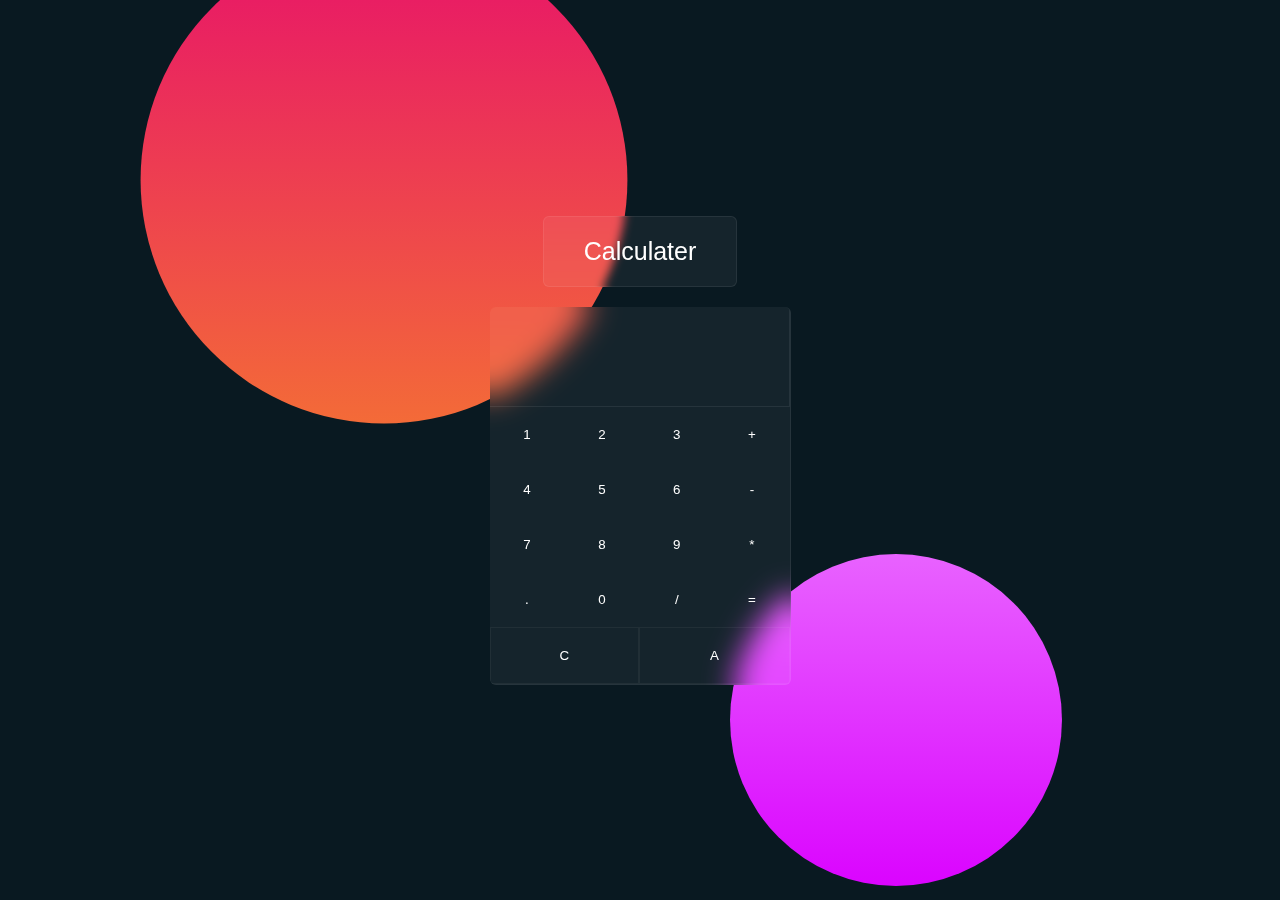
<file: calculater/index.html>
<!DOCTYPE html>
<html lang="en">
<head>
    <title>Calculater</title>
    <link rel="stylesheet" href="calculater.css">
</head>
<body>
    <!-- add more button like clear one char and history option -->
    <span class="heading"> Calculater</span>
    <div class="container">
        <div class="calculater">
                <input type="text" id="display" readonly>
                <button class="but" onclick="clicked(1)">1</button>
                <button class="but" onclick="clicked(2)">2</button>
                <button class="but" onclick="clicked(3)">3</button>
                <button class="but" onclick="clicked('+')">+</button>

                <button class="but" onclick="clicked(4)">4</button>
                <button class="but" onclick="clicked(5)">5</button>
                <button class="but" onclick="clicked(6)">6</button>
                <button class="but" onclick="clicked('-')">-</button>

                <button class="but" onclick="clicked(7)">7</button>
                <button class="but" onclick="clicked(8)">8</button>
                <button class="but" onclick="clicked(9)">9</button>
                <button class="but" onclick="clicked('*')">*</button>

                <button class="but" onclick="clicked('.')">.</button>
                <button class="but" onclick="clicked('0')">0</button>
                <button class="but" onclick="clicked('/')">/</button>
                <button class="but" onclick="clicked('=')">=</button> 
                
                <button class="but last" onclick="clicked('C')">C</button>
                <button class="but last" onclick="clicked('A')">A</button>
        </div>
    </div>
    <div class="gola"></div>
    <script>
            let cur_exp="";
            function clicked(x){
                if(x=='C'){
                    cur_exp="";
                    document.querySelector('#display').value="";
                }
                else if(x=='='){
                    cur_exp=eval(cur_exp);
                    document.querySelector('#display').value=cur_exp;
                }
                else if(x=='A'){
                    cur_exp=cur_exp.substring(0,cur_exp.length-1);
                    document.querySelector('#display').value=cur_exp;

                }
                else{
                    cur_exp=cur_exp+x;
                document.querySelector('#display').value=cur_exp;
                }    
            }
    </script>
</body>
</html>
</file>
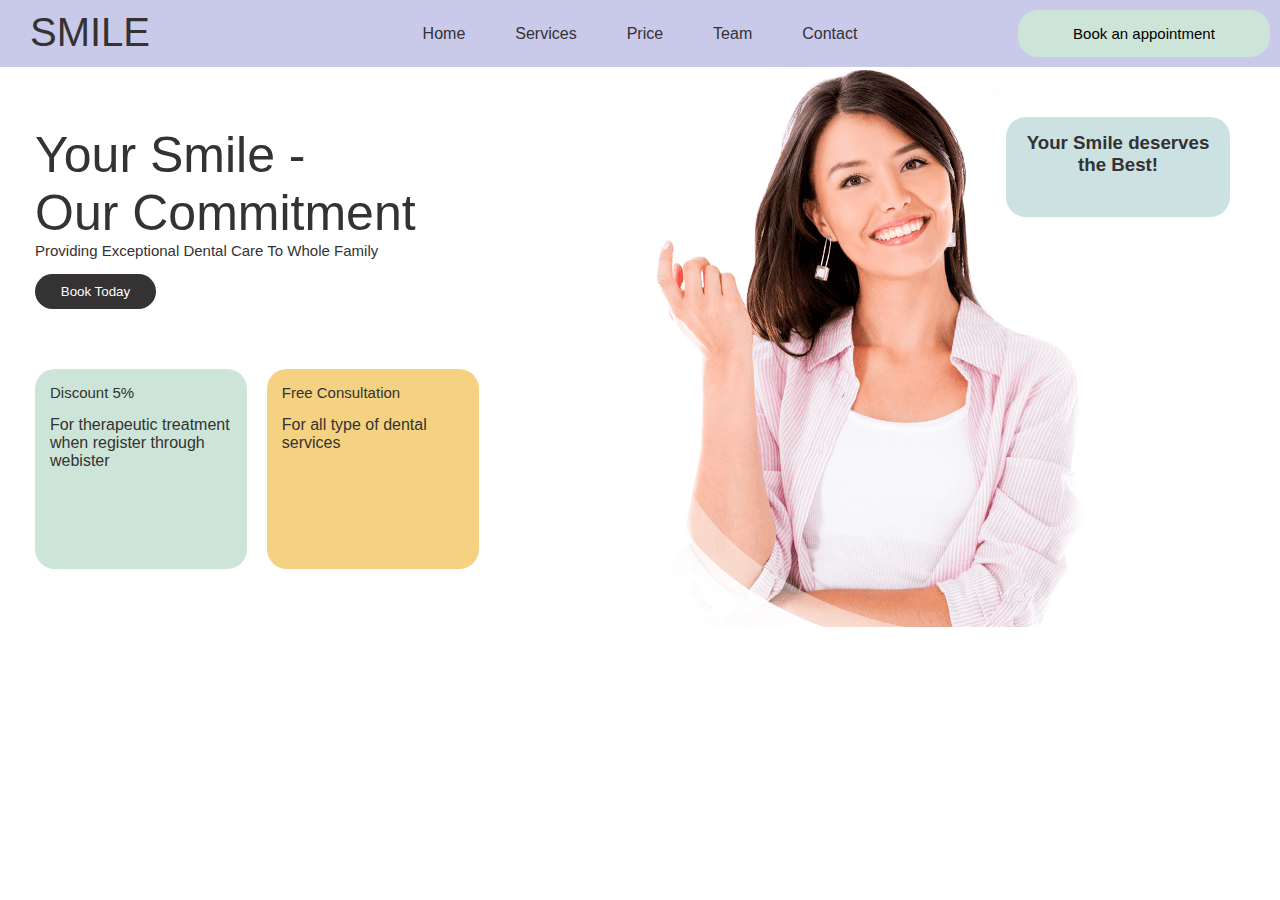
<file: Day1-LandingPage/index.html>
<!DOCTYPE html>
<html lang="en">
<head>
    <meta charset="UTF-8">
    <meta name="viewport" content="width=device-width, initial-scale=1.0">
    <title>Smile Dental Care</title>
    <link rel="stylesheet" href="smile.css">
</head>
<body>
    <div class="main-container">
        <div class="header">
            <div class="logo">
                <h1>SMILE</h1>
            </div>
            <div class="navigations">
                <ul>
                    <li><a href="#">Home</a></li>
                    <li><a href="#">Services</a></li>
                    <li><a href="#">Price</a></li>
                    <li><a href="#">Team</a></li>
                    <li><a href="#">Contact</a></li>
                </ul>
            </div>
            <div class="book-button">
                <button class="header-but">Book an appointment</button>
            </div>
        </div>
        <div class="main">
                <div class="section-1">
                        <h1>Your Smile - </h1><h1>Our Commitment</h1>
                        <h3>Providing Exceptional Dental Care To Whole Family</h3>
                        <button class="sec-button">Book Today</button>
                        
                        <div class="sub-sec">
                            <div class="card card-one">
                                <h3>Discount 5%</h3>
                                <p>For therapeutic treatment when register through webister
                                </p>
                            </div>
                            <div class="card card-two">
                                <h3>Free Consultation</h3>
                                <p>For all type of dental services
                                </p>
                            </div>
                        </div>
                </div>
                <div class="section-2">
                    <div class="card user-exp">
                        <h3>Your Smile deserves the Best!</h3>
                    </div>
                </div>
        </div>
        <div class="footer">

        </div>
    </div>
</body>
</html>
</file>
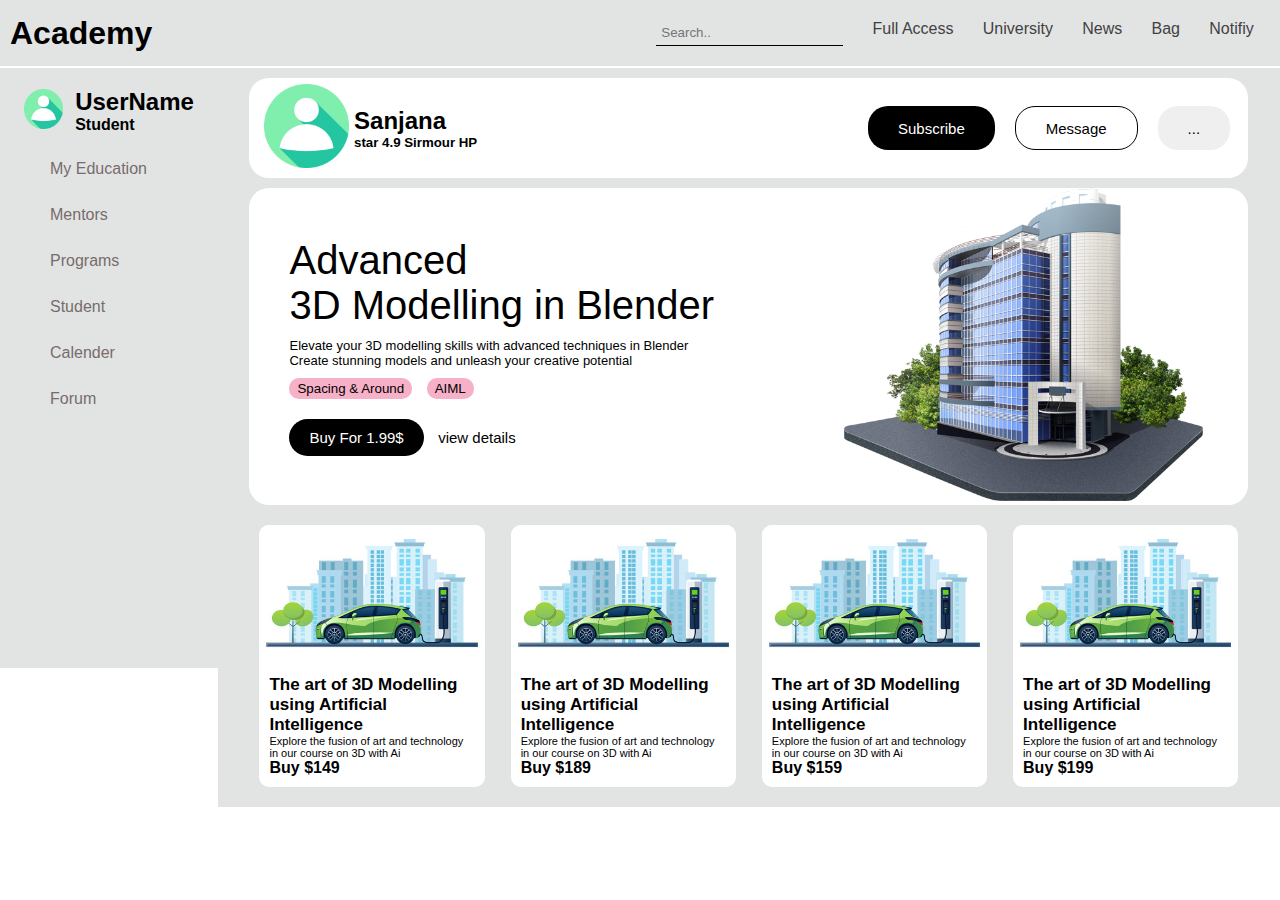
<file: Day2-Landing Page/index.html>
<!DOCTYPE html>
<html lang="en">
<head>
    <meta charset="UTF-8">
    <meta name="viewport" content="width=device-width, initial-scale=1.0">
    <title>Practice 2</title>
    <link rel="stylesheet" href="style.css">
</head>
<body>
        <div class="main-conatiner">
                <header>
                    <div class="logo">
                        <h1>Academy</h1>
                        
                    </div>
                     <div class="header-navs">
                        <ul>
                            <li><input type="text" placeholder="Search.."></li>
                            <a href="#"><li>Full Access</li></a>
                            <a href="#"><li>University</li></a>
                            <a href="#"><li>News</li></a>
                            <a href="#"><li>Bag</li></a>
                            <a href="#"><li>Notifiy</li></a>
                        </ul>
                     </div>
                </header>
                <main>
                    <section class="section-one">
                    <div class="Profile-display">
                        <div class="channel-logo">
                            <img src="./images/user.png">
                         </div>
                         <div>
                            <h2>UserName</h2>
                            <h4>Student</h4>
                         </div>
                        
                    </div>
                    <ul> 
                        <li>My Education</li>
                        <li>Mentors</li>
                        <li>Programs</li>
                        <li>Student </li>
                        <li>Calender</li>
                        <li>Forum</li>
                    </ul>
                    </section>
                    <section class="section-two">
                            <div class="channel">
                                <div class="channel-info">
                                    <div class="channel-logo">
                                            <img src="./images/user.png">
                                    </div>
                                    <div class="channel-desc">
                                        <h2>Sanjana</h2>
                                        <h5>star 4.9 Sirmour HP</h5>
                                    </div>
                                </div>
                                <div class="channel-buttons">
                                        <button class="Subscribe normal-but"> Subscribe </button>
                                        <button class="Message normal-but"> Message </button>
                                        <button class="ellipse normal-but"> ... </button>
                                </div>
                            </div> 
                            
                            <div class="content-banner">
                                <div class="content">
                                        <h1>Advanced</h1>
                                        <h1>3D Modelling in Blender</h1>
                                        <p>Elevate your 3D modelling skills with advanced techniques in Blender<br>
                                        Create stunning models and unleash your creative potential</p>
                                        <div>
                                            <button class="small-button">Spacing & Around</button>
                                            <button class="small-button">AIML</button>
                                        </div>     
                                         <div>   
                                            <button class="Buy normal-but">Buy For 1.99$</button>
                                            <span> view details</span>
                                         </div>
                                </div>
                                <div class="content-image">
                                        <img src="./images/content-banner-img.png">
                                </div>
                            </div>
                            <div class="courses-card-holder">
                                <!-- Card one -->
                                <div class="course-card">
                                    <div class="course-card-img">
                                        <img class="course-img" src="./images/course_img.jpg">
                                    </div>
                                    <div class="course-card-content">
                                        <h1>The art of 3D Modelling using Artificial Intelligence</h1>
                                        <p>Explore the fusion of art and technology in our course on 3D with Ai
                                           <h2>Buy $149</h2>  </p>
                                       </div>
                                </div>
                                <!-- card two -->
                                <div class="course-card">
                                    <div class="course-card-img">
                                        <img class="course-img" src="./images/course_img.jpg">
                                    </div>
                                    <div class="course-card-content">
                                        <h1>The art of 3D Modelling using Artificial Intelligence</h1>
                                        <p>Explore the fusion of art and technology in our course on 3D with Ai
                                           <h2>Buy $189</h2> </p>
                                       
                                    </div>
                                </div>

                                <!-- card three -->

                                <div class="course-card">
                                    <div class="course-card-img">
                                        <img class="course-img" src="./images/course_img.jpg">
                                    </div>
                                    <div class="course-card-content">
                                        <h1>The art of 3D Modelling using Artificial Intelligence</h1>
                                        <p>Explore the fusion of art and technology in our course on 3D with Ai
                                           <h2>Buy $159</h2>   </p>
                                       
                                    </div>
                                </div>

                                <!-- card four -->
                                <div class="course-card">
                                    <div class="course-card-img">
                                        <img class="course-img" src="./images/course_img.jpg">
                                    </div>
                                    <div class="course-card-content">
                                        <h1>The art of 3D Modelling using Artificial Intelligence</h1>
                                        <p>Explore the fusion of art and technology in our course on 3D with Ai
                                           <h2>Buy $199</h2> </p>
                                       
                                    </div>
                                </div>
                            </div>
                    </section>
                </main>

        </div>
</body>
</html>
</file>
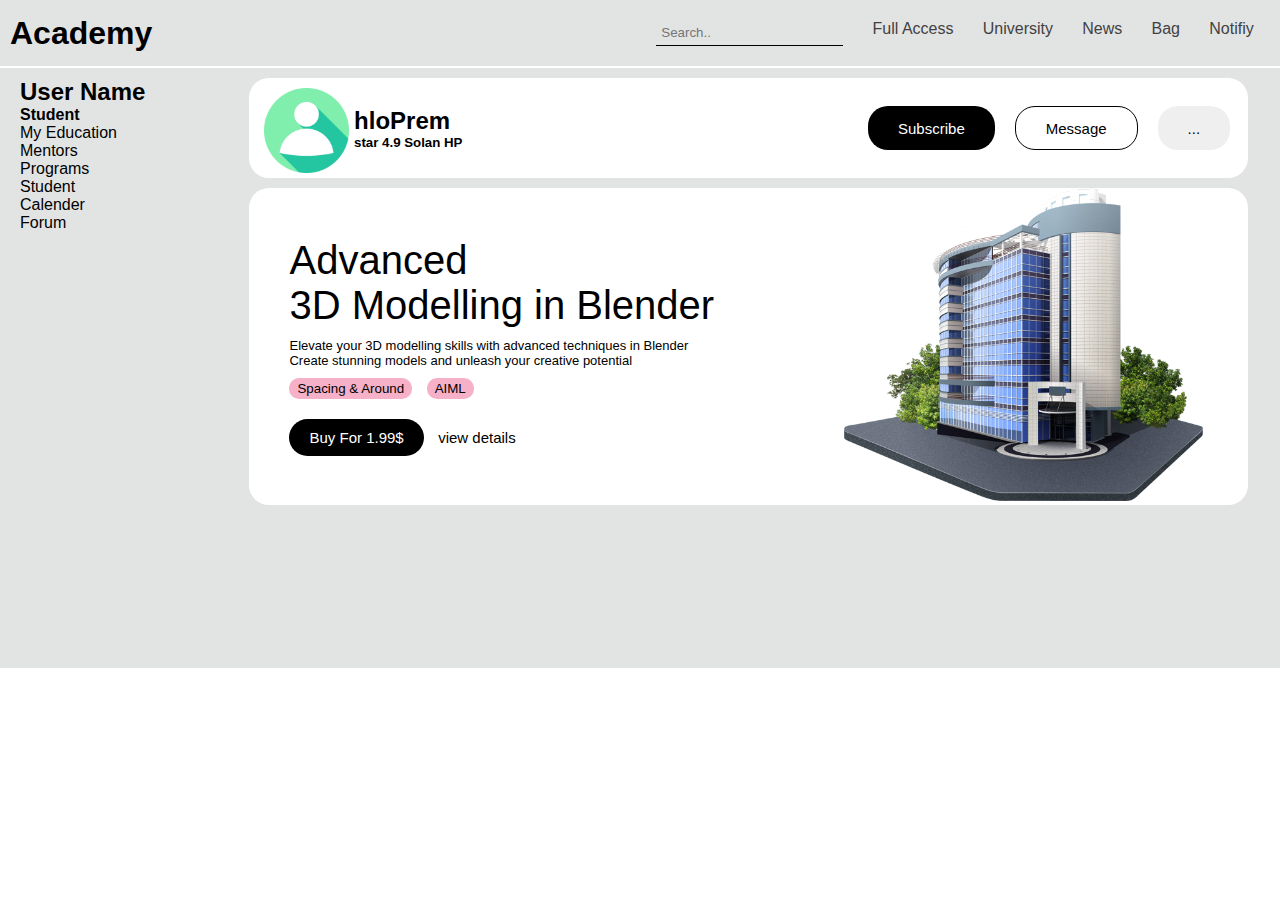
<file: Day2-navbars/index.html>
<!DOCTYPE html>
<html lang="en">
<head>
    <meta charset="UTF-8">
    <meta name="viewport" content="width=device-width, initial-scale=1.0">
    <title>Practice 2</title>
    <link rel="stylesheet" href="style.css">
</head>
<body>
        <div class="main-conatiner">
                <header>
                    <div class="logo">
                        <h1>Academy</h1>
                        
                    </div>
                     <div class="header-navs">
                        <ul>
                            <li><input type="text" placeholder="Search.."></li>
                            <a href="#"><li>Full Access</li></a>
                            <a href="#"><li>University</li></a>
                            <a href="#"><li>News</li></a>
                            <a href="#"><li>Bag</li></a>
                            <a href="#"><li>Notifiy</li></a>
                        </ul>
                     </div>
                </header>
                <main>
                    <section class="section-one">
                    <h2>User Name</h2>
                    <h4>Student</h4>
                    <ul> 
                        <li>My Education</li>
                        <li>Mentors</li>
                        <li>Programs</li>
                        <li>Student </li>
                        <li>Calender</li>
                        <li>Forum</li>
                    </ul>
                    </section>
                    <section class="section-two">
                            <div class="channel">
                                <div class="channel-info">
                                    <div class="channel-logo">
                                            <img src="images/user.png">
                                    </div>
                                    <div class="channel-desc">
                                        <h2>hloPrem</h2>
                                        <h5>star 4.9 Solan HP</h5>
                                    </div>
                                </div>
                                <div class="channel-buttons">
                                        <button class="Subscribe normal-but"> Subscribe </button>
                                        <button class="Message normal-but"> Message </button>
                                        <button class="ellipse normal-but"> ... </button>
                                </div>
                            </div> 
                            
                            <div class="content-banner">
                                <div class="content">
                                        <h1>Advanced</h1>
                                        <h1>3D Modelling in Blender</h1>
                                        <p>Elevate your 3D modelling skills with advanced techniques in Blender<br>
                                        Create stunning models and unleash your creative potential</p>
                                        <div>
                                            <button class="small-button">Spacing & Around</button>
                                            <button class="small-button">AIML</button>
                                        </div>     
                                         <div>   
                                            <button class="Buy normal-but">Buy For 1.99$</button>
                                            <span> view details</span>
                                         </div>
                                </div>
                                <div class="content-image">
                                        <img src="images/content-banner-img.png">
                                </div>
                            </div>
                    </section>
                </main>

        </div>
</body>
</html>
</file>
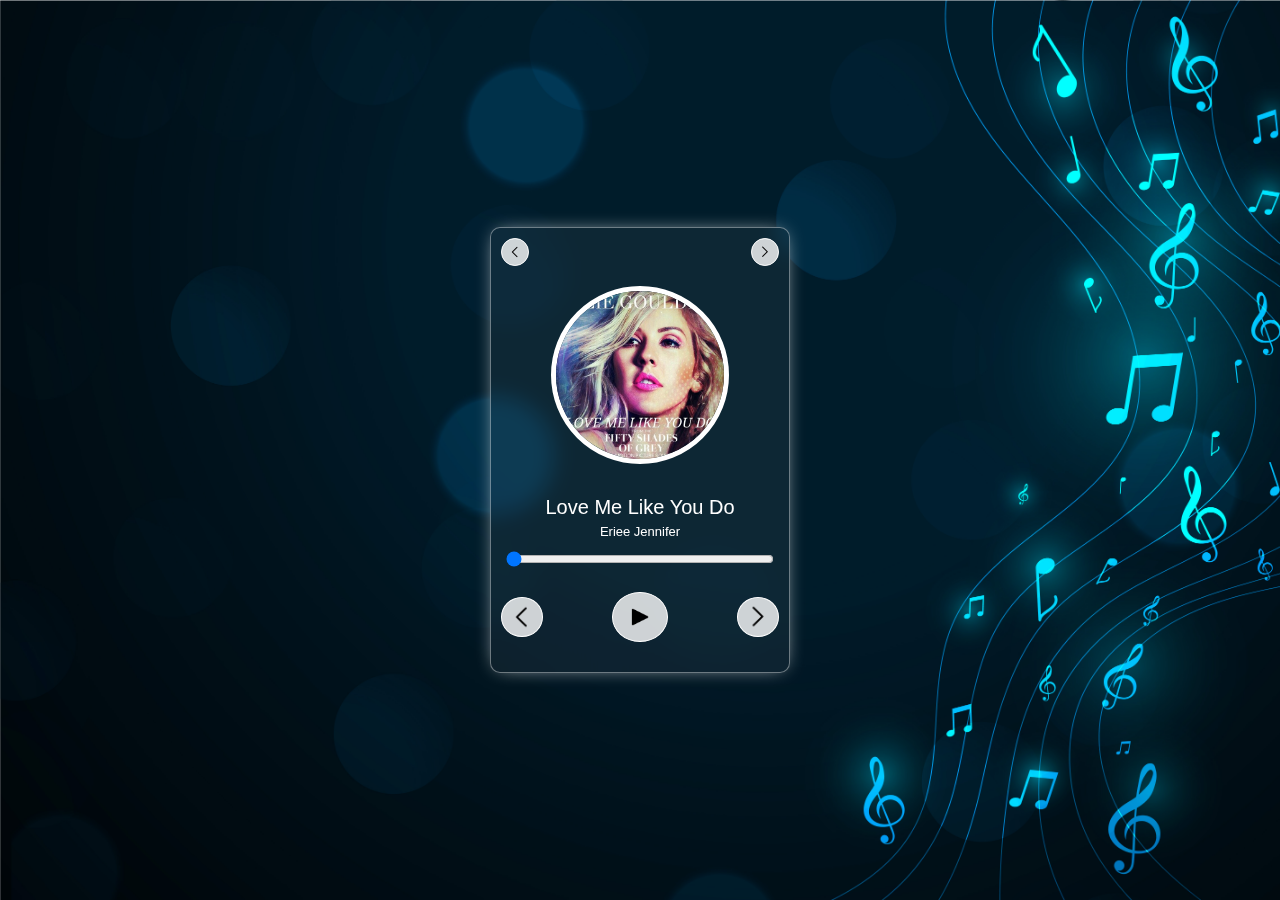
<file: Day3-MusicPlayer/index.html>
<html lang="en">
<head>
    <meta charset="UTF-8">
    <meta name="viewport" content="width=device-width, initial-scale=1.0">
    <title>Music Player</title>
    <link rel="stylesheet" href="style.css">
</head>
<body>
        <div class="container">
           
                <div class="music-card">
                    <div class="upper-nav">
                        <div class="circle"><img src="images/angle-left.png"></div>

                        <div class="circle"><img src="images/right-arrow-angle.png"></div>
                    </div>
                    <div class="music-poster">
                        <img src="images/poster.jpg">
                    </div>
                    <div class="music-title">
                        <h1>Love Me Like You Do</h1>
                        <p>Eriee Jennifer</p>
                    </div>
                    <!-- <audio controls src="audio/loveMeLikeUDo.mp3"></audio> -->
                    <input type="range" value="0" id="progress">
                    <div class="lower-nav">
                        <div class="circle low-c"><img src="images/angle-left.png"></div>
                        <div class="circle play"><img src="images/play.png"></div>
                        <div class="circle low-c"><img src="images/right-arrow-angle.png"></div>
                    </div>
                </div>
        </div>
</body>
</file>
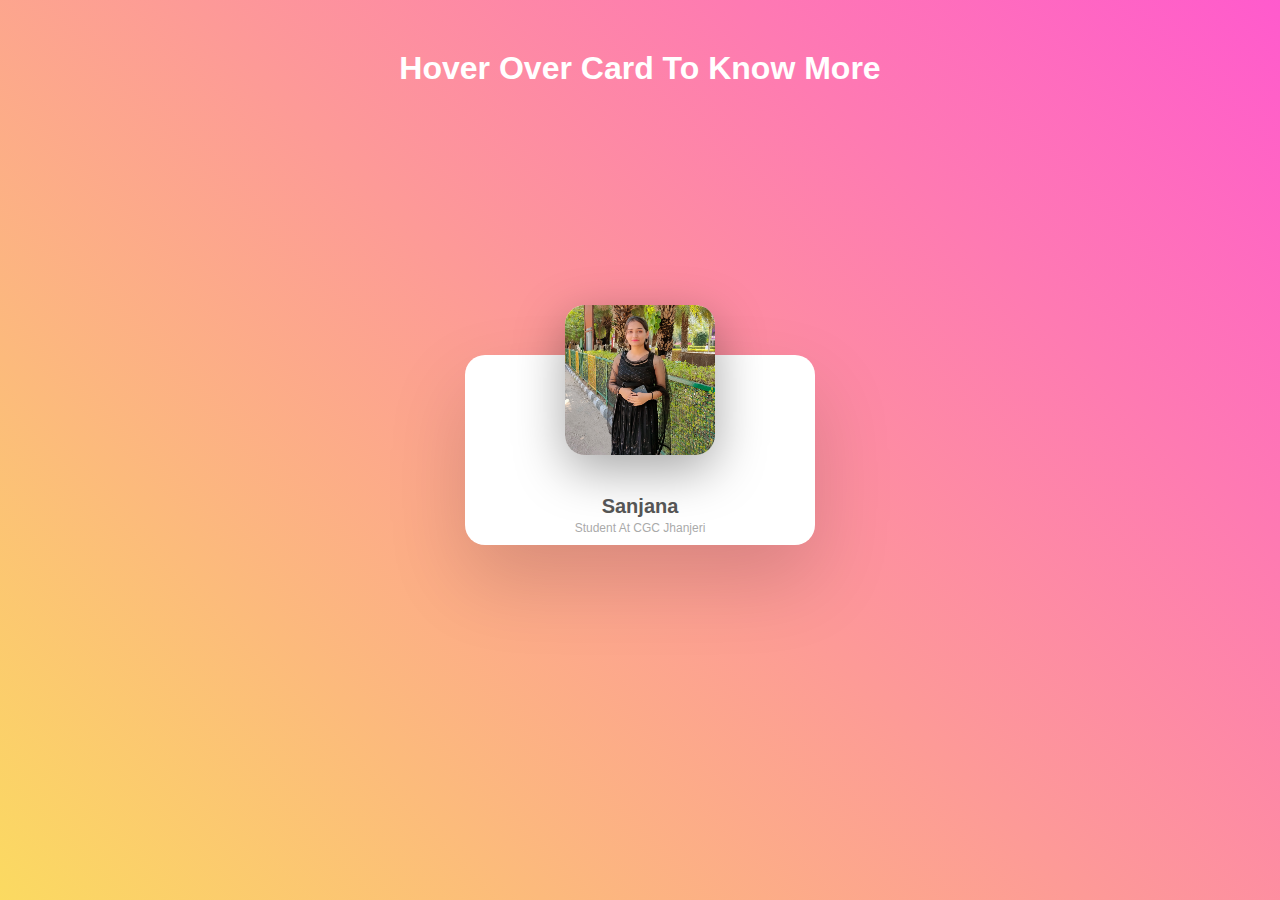
<file: Day4-CarasoulSlider/index.html>
<!DOCTYPE html>
<html lang="en">
<head>
    <meta charset="UTF-8">
    <meta name="viewport" content="width=device-width, initial-scale=1.0">
    <title>Card</title>
    <link rel="stylesheet" href="style.css"></link>
</head>
<body>
    <h1>Hover Over Card To Know More</h1>
    <div class="card">
        <div class="img-box">
            <img src="images/profile.jpg">
        </div>
        <div class="content">
            <div class="details">
                <h2>Sanjana<br><span>Student At CGC Jhanjeri</span></h2>
                <div class="data">
                    <h3>342<br><span>Posts</span></h3>
                    <h3>120K<br><span>Follower</span></h3>
                    <h3>200<br><span>Following</span></h3>
                </div>
                <div class="actionBtn">
                    <button>Follow</button>
                    <button>Message</button>
                </div>
            </div>
        </div>
    </div>
</body>
</html>
</file>
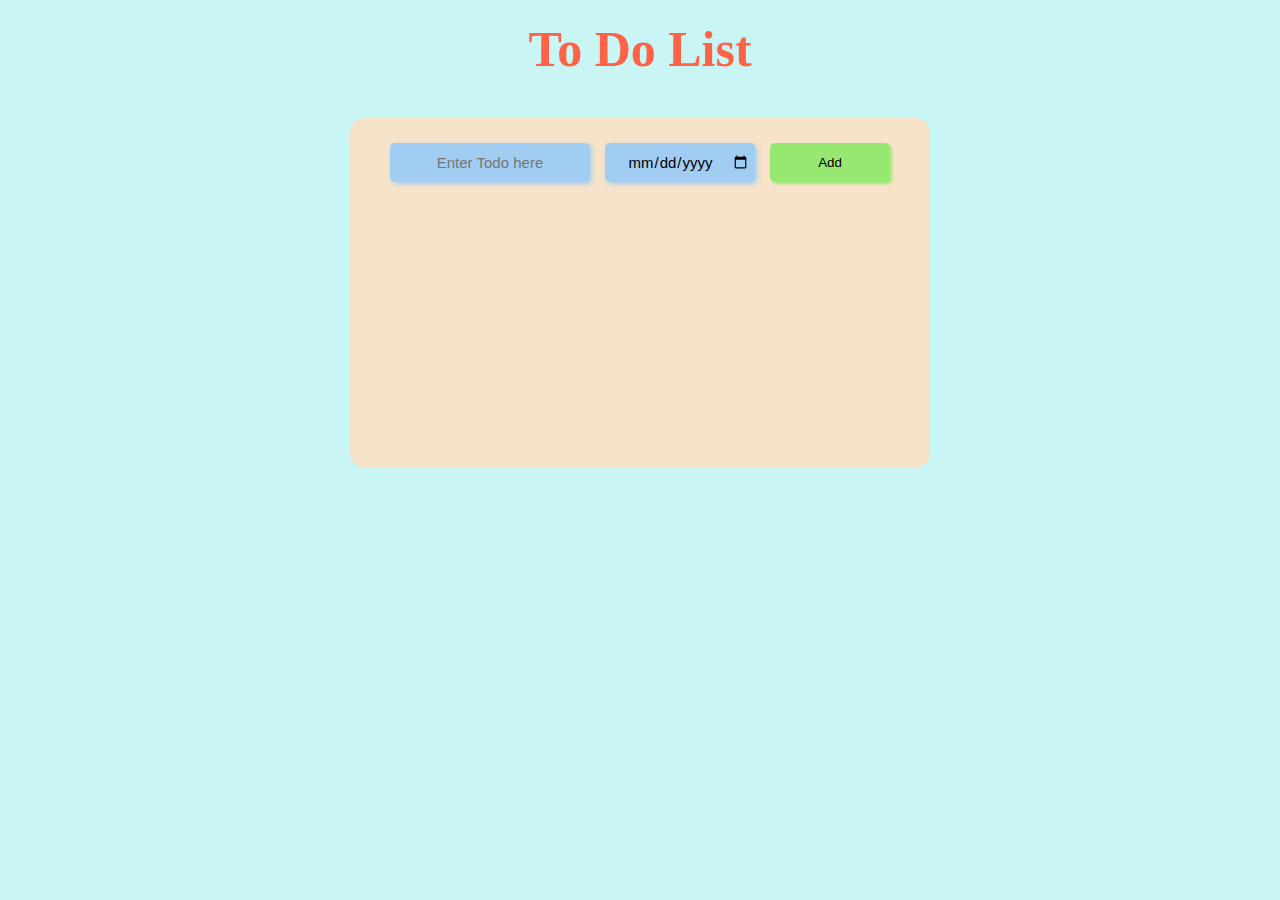
<file: To-DoList/index.html>
<!DOCTYPE html>
<html>
    <head>
        <title>TODO LIST</title>
        <script src="TodoScript.js"></script>
        <link href="todoList.css" rel="stylesheet">
    </head>
    <body>
        <h1>To Do List</h1>
        <div class="container">
            <div class="input-sec grid-container" >
                <input type="text" placeholder="Enter Todo here" id="todoInput"> 
                <input type="date" id="inputDate" >
                <button onclick="addTodo();" class="addButton">Add</button>
            </div>

            <div class="output-sec grid-container2">
                
            </div>
        </div>
    </body>
</html>
</file>
<file: calculater/calculater.css>
*{
    margin:0;
    padding:0;
    box-sizing: border-box;
    color: white;
    font-family: 'Lucida Sans', 'Lucida Sans Regular', 'Lucida Grande', 'Lucida Sans Unicode', Verdana, sans-serif;
}
body{
    display: flex;
    flex-direction: column;
    justify-content: center;
    align-items: center;
    min-height: 100vh;
    background:#091921 ;
}
body::before{
    content: '';
    position: absolute;
    top:0;
    left: 0;
    width: 100%;
    height: 100%;
    background: linear-gradient(#e91e63,#ffc107);
    clip-path: circle(22% at 30% 20%);
    z-index: -1;
}
body::after{
    content: '';
    position: absolute;
    top:0;
    left: 0;
    width: 100%;
    height: 100%;
    background: linear-gradient(#ffffff,#da00ff);
    clip-path: circle(15% at 70% 80%);
}
.heading{
    margin-bottom: 20px;
    /* font-family:; */
    font-weight: lighter;
    background: rgba(255, 255, 255, 0.05);
    border-radius: 6px;
    z-index:10;
    backdrop-filter: blur(5px);
    border:1px solid rgba(255, 255, 255, 0.08) ;
    padding: 20px 40px;
    font-size: 25px;
}
.container{
    position: relative;
    background: rgba(255, 255, 255, 0.05);
    border-radius: 6px;
    overflow: hidden;
    z-index:10;
    backdrop-filter: blur(15px);
    border-bottom:1px solid rgba(255, 255, 255, 0.08) ;
    border-right:1px solid rgba(255, 255, 255, 0.08) ;
}

.container .calculater{
    position: relative;
    display: grid;
}
.container .calculater #display{
      grid-column: span 4;
      height: 100px;
      width: 300px;
      text-align: right;
      border:none;
      outline: none;
      padding: 10px;
      font-size: 25px;
      background: transparent;
      color:whitesmoke;

      border-bottom:1px solid rgba(255, 255, 255, 0.08) ;
      border-right:1px solid rgba(255, 255, 255, 0.08) ;

}
.but{
    background: none;
    border: none;
    outline: none;
    padding: 20px 10px;
    cursor: pointer;
    font-weight: 10;
}
.last{
    grid-column: span 2;
    border: 1px solid rgba(255, 255, 255, 0.05);
}
.but:hover{
    background: rgba(255, 255, 255, 0.1);
    font-size: 15px;
}
.but:active{
    background: rgba(255, 255, 255, 0.8);
    font-size: 15px;
    color: #091921;
}
.container:hover{
}
</file>
<file: Day1-LandingPage/smile.css>
:root{
    --grey:rgb(52, 50, 50);
    --header-grey:rgb(201, 201, 214);
    color: var(--grey);
}
*{
    margin: 0;
    padding: 0;
    box-sizing: border-box;
    font-family:'Segoe UI', Tahoma, Geneva, Verdana, sans-serif;
    list-style-type: none;
    text-decoration: none;
}

.main-container{
    width: 100%;
    min-height: 600px;
}
.header{
        width: 100%;
        padding: 10px;
        display: flex;
        justify-content: space-between;
        background-color: rgb(201, 201, 234);
}
.logo{
    width: 20%;
    padding-left: 20px;
}
.logo h1{
    font-size: 40px;
    font-weight: 400;
}
.navigations{
    width: 50%;
    margin: auto auto;
    
}
.navigations ul{
    display: flex;
    justify-content: center;
}
.navigations ul li{
    margin: 0px 5px;
    border-radius: 3px;   
}
.navigations ul li :hover{
    background-color: rgb(123, 123, 164);
    color: white;
    border-radius: 10px;
}
.navigations ul li a{
    padding: 15px 20px;
    color:var(--grey);
}
.book-button{
    width: 20%;  
}
.header-but{
    width: 100%;
    padding: 15px 0px;
    border-radius: 20px;
    border: none;
    background-color: rgb(205, 228, 216);
    font-size: 15px;
}
.header-but:hover{
    cursor: pointer;
    /* background-color:rgb(165, 165, 207,0.7) ; */
    box-shadow: 0px 0px 5px white;
}
/* Header css ends here */

.main{
    width: 100%;
    display: flex;
    margin-bottom: 10px;
}
.main .section-1{
    display: flex;
    flex-direction: column;
    min-height: 560px;
    padding-left: 35px;
    justify-content: center;
    width: 50%;
}
.main .section-1 h1{
    font-size: 50px;
    font-weight:400;
}
.main .section-1 h3{
    font-size: 15px;
    font-weight: 500;
    margin-bottom:15px;
}
.main .section-1 .sec-button{
    width: 20%;
    padding: 10px 15px;
    background-color: var(--grey);
    color: white;
    border: none;
    border-radius: 30px;
    margin-bottom: 60px;
}
.main .section-1 .sub-sec{
    width: 100%;
    display: flex;
}
 .card{
    width:35%;
    margin-right: 20px;
    height: 200px;
    padding: 15px;
    border-radius: 20px;
}
.card-one{
    background-color: rgb(205, 228, 216);
}
.card-two{
    background-color: rgb(245, 210, 129);
}

.main .section-2{
    width: 50%;
    background-image: url("./images/Banner.png");
    background-repeat: no-repeat;
}
.user-exp{
    float: right;
    margin-right: 50px;
    margin-top: 50px;
    height: 100px;
    background-color: rgb(204, 225, 225) ;
    text-align: center;
}
</file>
<file: Day2-Landing Page/style.css>
*{
    margin: 0;
    padding: 0;
    box-sizing: border-box;
    font-family:'Segoe UI', Tahoma, Geneva, Verdana, sans-serif;
    list-style-type: none;
    text-decoration: none;
}
:root{
    --main-gray: rgb(226, 228, 228);
}
button:hover , a:hover{
    cursor: pointer;
}
.main-conatiner{
    width: 100%;
    min-height: 600px;
}
header{
    width: 100%;
    display: flex;
    align-items: center;
    justify-content: space-between;
    padding: 10px;
    background-color:var(--main-gray);
   position: fixed;
}
header .logo{
    width: 20%;
    align-items: center;
}
header .header-navs{
    width: 50%;
}
header .header-navs ul{
    display: flex;
    justify-content: space-evenly;
}
header .header-navs ul li{
    padding: 10px 13px;
    text-align: center;
    border-radius: 20px;
}
header .header-navs ul li:hover{
    border: inset;
    border: 1px solid black;
    transition: .5s ease-out;
}
header .header-navs ul li input{
    border: none;
    outline: none;
    padding:5px ;
    background-color: transparent;
    border-bottom: 1px solid black;
}
header .header-navs ul a{
    color: rgb(66, 65, 65);
}
main{
    width: 100%;
    padding-top: 68px;
}
main .section-one{
    width: 17%;
    float: left;
    height: 600px;
    background-color: var(--main-gray);
    padding: 10px;
    position: fixed;
}
main .section-one .Profile-display{
    width: 100%;
    display: flex;
    justify-content: space-around;
    align-items: center;
    padding: 10px;
}
main .section-one ul{
        width: 100%;
}
main .section-one ul li{
    padding: 12px 40px;
    margin: 4px 0px;
    color: rgb(119, 108, 108);
}
main .section-two{
    width: 83%;
    float: right;
    background-color: var(--main-gray);
    min-height: 600px;
}

.section-two .channel , .content-banner , .courses-card-holder{
    width: 94%;
    min-height: 100px;
    border-radius: 20px;
    margin: 10px auto;
    background-color: white;
    display: flex;
}
.section-two .channel .channel-info{
    width: 40%;
    display: flex;
    padding-left: 15px;
    align-items: center;
}
.channel-logo{
    width: 22%;
    margin-right: 5px;
    border-radius: 50%;
}
.channel-logo img{
    width: 100%;
}
.section-two .channel .channel-buttons{
    width: 60%;
    display: flex;
    padding: 8px;
    justify-content: flex-end;
}
.normal-but{
        border: none;
        margin: 20px 10px;
        padding: 0px 30px;
        font-size: 15px;
        border-radius: 20px;
}
.section-two .channel .channel-buttons .Subscribe{
    background-color: black;
    color: white;
}
.section-two .channel .channel-buttons .Message{
    background-color: white;
    border: 1px solid black;
}

.content-banner .content{
    width: 55%;
    padding: 50px 10px 20px 40px ;
    display: flex;
    flex-direction: column;
    align-items: flex-start;
    
}
.content-banner .content h1{
    font-size: 40px;
    font-weight: 500;
}
.content-banner .content p{
    font-size: 13px;
    margin: 10px 0px 10px 0px;
}
.content-banner .content  span{
    font-size: 15px;
    font-weight: 500;
}
.content-banner .content-image{
    width: 45%;
    text-align: center;
}
.content-banner .content-image img{
    width: 80%;
    margin: auto auto;
}
.small-button{
    margin-right: 10px;
    margin-bottom: 10px;
    padding: 3px 8px;
    background-color: rgb(246, 176, 199);
    border: none;
    border-radius: 10px;
}
.Buy{
    margin: 10px 10px 0px 0px;
    padding: 10px 20px;
    background-color: black;
    color: white;
}
.courses-card-holder{
    padding: 10px;
    background:none;
    justify-content: space-between;
}
.course-card{
    width: 23%;
    display: flex;
    flex-direction:column;
    border-radius: 10px;
    background-color: white;
}
.course-card-img{
    width: 100%;
}
.course-img{
    width: 100%;
    border-top-left-radius: 10px;
    border-top-right-radius: 10px;
}
.course-card-content h1{
    font-size:17px;
    font-weight: 600;
}
.course-card-content{
    padding: 10px;
}
.course-card-content p{
    font-size: 11px;
}
.course-card-content h2{
    display: inline;
    font-size:16px;
}
</file>
<file: Day2-navbars/style.css>
*{
    margin: 0;
    padding: 0;
    box-sizing: border-box;
    font-family:'Segoe UI', Tahoma, Geneva, Verdana, sans-serif;
    list-style-type: none;
    text-decoration: none;
}
:root{
    --main-gray: rgb(226, 228, 228);
}

.main-conatiner{
    width: 100%;
    min-height: 600px;
}
header{
    width: 100%;
    display: flex;
    align-items: center;
    justify-content: space-between;
    padding: 10px;
    background-color:var(--main-gray);
   position: fixed;
}
header .logo{
    width: 20%;
    align-items: center;
}
header .header-navs{
    width: 50%;
}
header .header-navs ul{
    display: flex;
    justify-content: space-evenly;
}
header .header-navs ul li{
    padding: 10px 13px;
    text-align: center;
}
header .header-navs ul li input{
    border: none;
    offset: none;
    padding:5px ;
    background-color: transparent;
    border-bottom: 1px solid black;
}
header .header-navs ul a{
    color: rgb(66, 65, 65);
}
main{
    width: 100%;
    padding-top: 68px;
}
main .section-one{
    width: 17%;
    float: left;
    /* border: 1px solid black; */
    height: 600px;
    background-color: var(--main-gray);
    padding: 10px 10px 10px 20px;
    position: fixed;
}
main .section-two{
    width: 83%;
    float: right;
    background-color: var(--main-gray);
    /* border: 1px solid black; */
    min-height: 600px;
}

.section-two .channel , .content-banner{
    width: 94%;
    min-height: 100px;
    border-radius: 20px;
    margin: 10px auto;
    background-color: white;
    display: flex;
}
.section-two .channel .channel-info{
    width: 40%;
    display: flex;
    padding-left: 15px;
    align-items: center;
}
.section-two .channel .channel-info .channel-logo{
    width: 22%;
    height: 80px;
    margin-right: 5px;
    border-radius: 50%;
}
.section-two .channel .channel-info .channel-logo img{
    width: 100%;
}
.section-two .channel .channel-buttons{
    width: 60%;
    display: flex;
    padding: 8px;
    justify-content: flex-end;
}
.normal-but{
        border: none;
        margin: 20px 10px;
        padding: 0px 30px;
        font-size: 15px;
        border-radius: 20px;
}
.section-two .channel .channel-buttons .Subscribe{
    background-color: black;
    color: white;
}
.section-two .channel .channel-buttons .Message{
    background-color: white;
    border: 1px solid black;
}

.content-banner .content{
    width: 55%;
    padding: 50px 10px 20px 40px ;
    display: flex;
    flex-direction: column;
    align-items: flex-start;
    
}
.content-banner .content h1{
    font-size: 40px;
    font-weight: 500;
}
.content-banner .content p{
    font-size: 13px;
    margin: 10px 0px 10px 0px;
}
.content-banner .content  span{
    font-size: 15px;
    font-weight: 500;
}
.content-banner .content-image{
    width: 45%;
    text-align: center;
}
.content-banner .content-image img{
    width: 80%;
    margin: auto auto;
}
.small-button{
    margin-right: 10px;
    margin-bottom: 10px;
    padding: 3px 8px;
    background-color: rgb(246, 176, 199);
    border: none;
    border-radius: 10px;
}
.Buy{
    margin: 10px 10px 0px 0px;
    padding: 10px 20px;
    background-color: black;
    color: white;
}
</file>
<file: Day3-MusicPlayer/style.css>
*{
    padding:0;
    margin: 0;
    box-sizing: border-box;
    font-family: Verdana, Geneva, Tahoma, sans-serif;
    color: white;
}
.container{
    width: 100%;
    height: 100vh;
    background: url(images/musicBg.jpg);
    background-size: cover;
    display: flex;
    align-items: center;
    justify-content:center;
}
.music-card{
    width: 300px;
    min-height: 400px;
    background-color: rgba(255,255,255,0.05);
    backdrop-filter: blur(10px);
    border: 0.05px solid rgba(255,255,255,0.4);
    box-shadow: 0px 0px 20px -8px white;
    border-radius: 10px;
}
.upper-nav,.lower-nav{
    width: 100%;
    padding: 10px;
    display: flex;
    justify-content: space-between;
    align-items: center;
}
.lower-nav{
    margin-bottom: 20px;
}
.circle{
    width:10%;
    border-radius: 50%;
    display: flex;
    padding: 5px;
    align-items: center;
    justify-content: center;
    background-color: rgba(255,255,255,0.8);
    border: 1px solid white;
    cursor: pointer;
}
.circle:hover{
    box-shadow: 0px 0px 4px white;
}
.low-c{
    width: 15%;
    height: 40px;
}
.play{
    display: flex;
    align-items: center;
    justify-content: center;
    width: 20%;
    height: 50px;
}
.circle img {
    width: 100%;
}
.play img{
    width: 50%;
}
.music-poster{
    width: 100%;
    display: flex;
    align-items: center;
    justify-content: center;
}
.music-poster img{
    width: 60%;
    margin: 10px 10px 30px 10px;
    border-radius: 50%;
    border: 5px solid white;
}
.music-title{
        text-align: center;
        padding: 2px 20px;
        
}
.music-title h1{
    font-size: 20px;
    font-weight: 500;
    margin-bottom: 5px;
}
.music-title p{
    font-size: 13px;
}
#progress{
    width: 90%;
    margin:10px 12px 15px 15px;
}
</file>
<file: Day4-CarasoulSlider/style.css>
*{
    margin: 0;
    padding: 0;
    box-sizing: border-box;
    font-family: Arial, Helvetica, sans-serif;
}
body{
    color: white;
    display: flex;
    flex-direction: column;
    justify-content: center;
    align-items: center;
    min-height: 100vh;
    background: linear-gradient(45deg,#fbda61,#ff5acd);
}
body h1{
    position: absolute;
    top: 0;
    font-size: 2rem;
    margin: 50px;
    /* z-index: 100; */
}
.card{
    position: relative;
    width: 350px;
    height: 190px;
    /* height: 450px; */
    background: #fff;
    border-radius: 20px;
    box-shadow: 0 35px 80px rgba(0,0,0,0.15);
    transition: 0.5s;
}
.card:hover{
    height: 450px;
}
.img-box{
    position: absolute;
    left: 50%;
    top: -50px;
    transform: translateX(-50%);
    width: 150px;
    height: 150px;
    background:white;
    border-radius: 20px;
    box-shadow: 0px 15px 50px rgba(0,0,0,0.35);
    overflow: hidden;
    transition: 0.5s;
}
.card:hover .img-box{
    width: 250px;
    height: 250px;
}
.img-box img{
    position:absolute;
    top:0;
    left: 0;
    width: 100%;
    height: 100%;
    object-fit: cover;
}
.content{
    position: absolute;
    width: 100%;
    height: 100%;
    display: flex;
    justify-content: center;
    align-items: flex-end;
    overflow: hidden;
}
.details{
    padding: 40px;
    text-align: center;
    width: 100%;
    transition: 0.5s;
    transform: translateY(150px);
}
.card:hover .details{
    transform: translateY(0px);
}
.details h2{
    font-size: 1.25rem;
    font-weight: 600;
    color: #555;
    line-height: 1.2rem;
}
.details h2 span{
    font-size: 0.75rem;
    font-weight: 500;
    opacity: 0.5;
}
.details .data{
    display: flex;
    justify-content: space-between;
    align-items: center;
    margin: 20px 0;
}
.details .data h3{
    font-size: 1rem;
    color: #555;
    line-height: 1.2rem;
    font-weight: 500;
}
.details .data h3 span{
    font-size: 0.85rem;
    font-weight: 400;
    opacity: 0.7;
}
.details .actionBtn{
    display: flex;
    justify-content: space-between;
}

.details .actionBtn button{
    padding: 10px 30px;
    border: none;
    outline: none;
    border-radius: 5px;
    font-weight: 500;
    background: #ff5f95;
    color: white;
    cursor: pointer;
}

.details .actionBtn button:nth-child(2){
    border: 1px solid #999;
    color: #999;
    background:#fff;
}
</file>
<file: To-DoList/todoList.css>
*{
    margin: 0px;
    padding: 0px;
    box-sizing: border-box;
    font-family:Arial, Helvetica, sans-serif;
}
body{
    background-color: rgb(201, 245, 245);
}
h1{
    font-size: 50px;
    margin-top: 20px;
    text-align: center;
    color: tomato;
    font-family:cursive;
}
.container{
    width: 580px;
    /* border: 1px solid burlywood; */
    padding: 25px 40px 40px 40px;
    margin: 40px auto;
    border-radius: 15px;
    background-color: rgb(247, 227, 201);
    min-height: 350px;

}
#todoInput , #inputDate{
    font-size: 15px;
    padding:10px 5px;
    text-align: center;
    border: none;
    background-color: rgb(162, 205, 243);
    box-shadow: 2px 2px 5px rgb(162, 205, 243);
    border-radius: 5px;
}
.output-sec{
    margin-top: 30px;
}
.output-todo{
    font-size: 15px;
    padding: 8px;
    border: none;
    background-color:rgb(241, 176, 176);
    box-shadow: 2px 2px 5px rgb(241, 176, 176);
    border-radius: 5px;
}
Button{
    border: none;
    border-radius: 5px;
    cursor: pointer;
}
.addButton{
    background-color:rgb(151, 232, 113);
    box-shadow:2px 2px 3px rgb(157, 233, 120);
}
.addButton:hover{
    font-weight: bold;
    color: green;;
    box-shadow:0px 0px 10px rgb(97, 209, 41);   
}
.delButton{
 
    background-color:rgb(238, 180, 136);
    box-shadow: 2px 2px 3px rgb(238, 180, 137);
}
.delButton:hover{
    font-weight: bold;
    box-shadow: 0px 0px 10px rgb(223, 121, 43);
}
.grid-container{
    display: grid;
    grid-template-columns: 200px 150px 120px;
    column-gap: 15px;
    row-gap: 15px;
    text-align: center;
}
.grid-container2{
    display: grid;
    grid-template-columns: 200px 150px 50px 50px;
    column-gap: 15px;
    row-gap: 15px;
    text-align: center;
}
</file>
